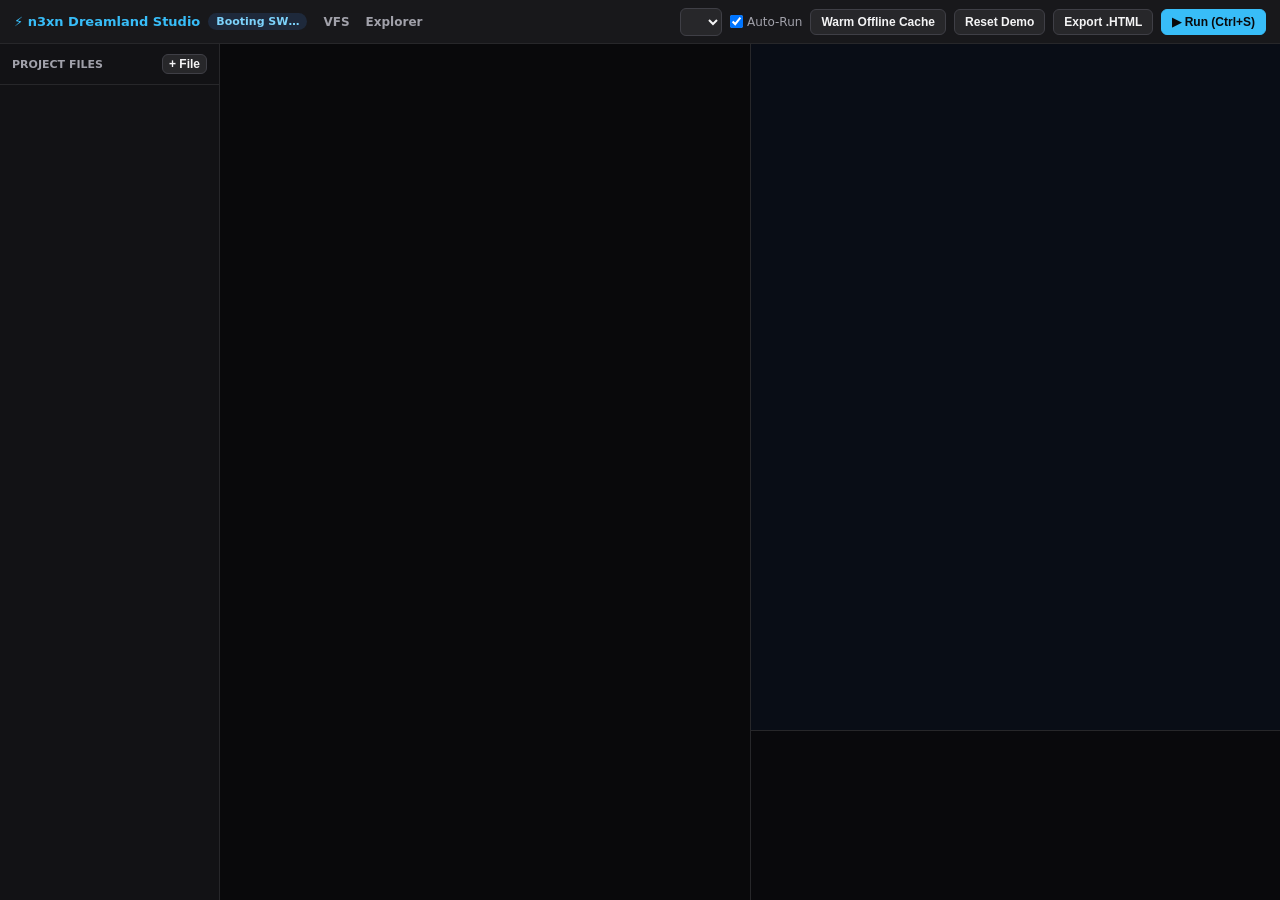
<file: dreamland/index.html>
<!doctype html>
<html lang="en">
<head>
  <meta charset="UTF-8" />
  <meta name="viewport" content="width=device-width, initial-scale=1.0" />
  <title>n3xn Dreamland Studio</title>
  <meta http-equiv="refresh" content="0;url=playground.html" />
  <link rel="canonical" href="playground.html" />
  <style>
    body { margin: 0; min-height: 100vh; display: grid; place-items: center; background: #09090b; color: #e4e4e7; font-family: system-ui, sans-serif; }
    a { color: #38bdf8; }
  </style>
</head>
<body>
  <p>Opening <a href="playground.html">Dreamland Studio</a>…</p>
  <script>
    if ("serviceWorker" in navigator) {
      navigator.serviceWorker.register("./sw.js", { scope: "./" }).catch(() => {});
    }
    location.replace("playground.html");
  </script>
</body>
</html>
</file>
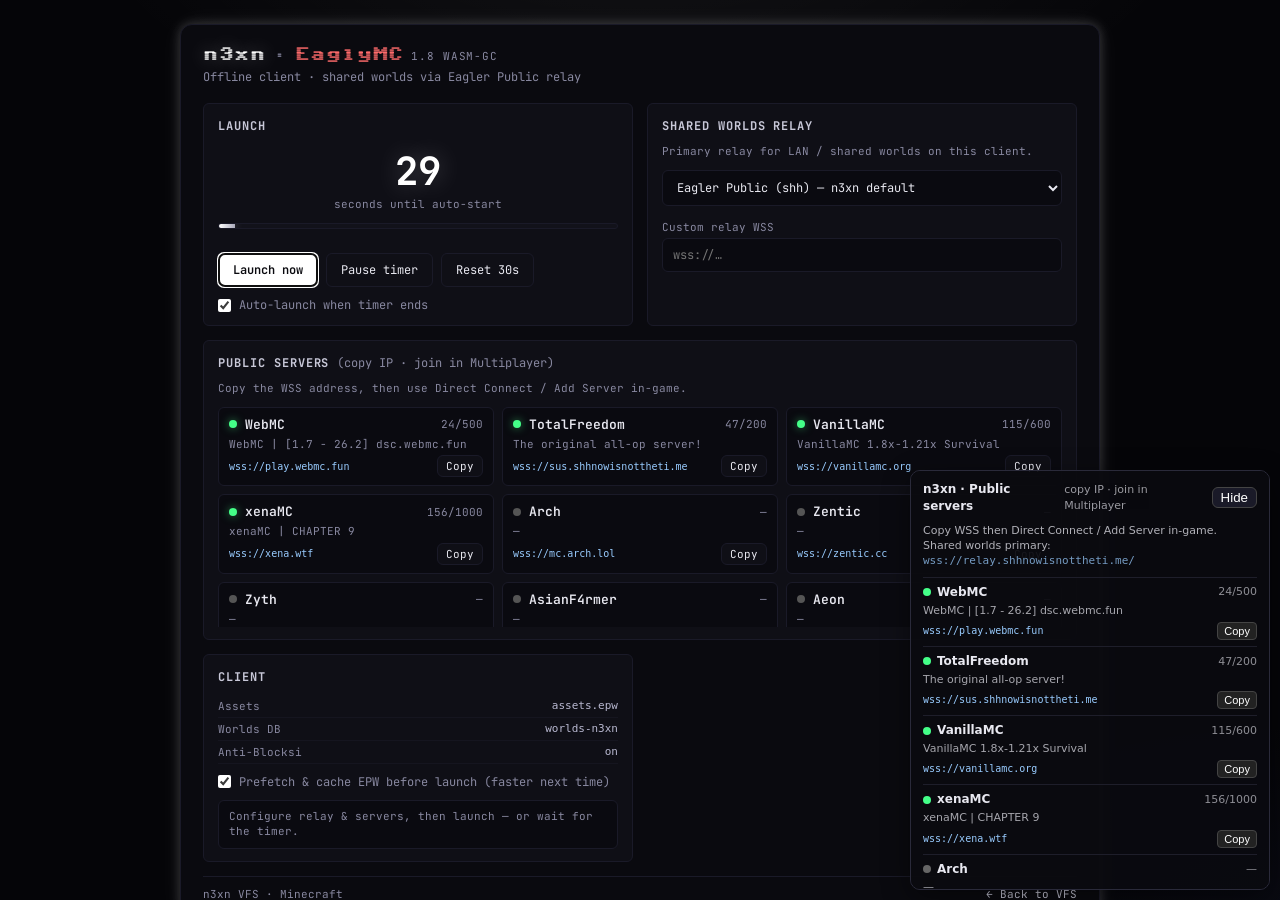
<file: mc/index.html>
<!DOCTYPE html>
<!--
  n3xn · EaglyMC 1.8 WASM-GC launcher
  Primary shared-worlds relay: wss://relay.shhnowisnottheti.me/
-->
<html lang="en">
<head>
  <meta charset="UTF-8" />
  <meta name="viewport" content="width=device-width, initial-scale=1.0, minimum-scale=1.0, maximum-scale=1.0" />
  <meta name="description" content="n3xn Minecraft 1.8 EaglercraftX WASM-GC" />
  <meta name="theme-color" content="#0a0a0f" />
  <title>n3xn · Minecraft 1.8</title>
  <meta property="og:title" content="n3xn · Minecraft 1.8" />
  <meta property="og:description" content="EaglyMC WASM-GC · offline · n3xn VFS" />
  <link rel="preconnect" href="https://fonts.googleapis.com" />
  <link rel="preconnect" href="https://fonts.gstatic.com" crossorigin />
  <link href="https://fonts.googleapis.com/css2?family=JetBrains+Mono:wght@400;500;700&family=Sixtyfour&display=swap" rel="stylesheet" />
  <link rel="stylesheet" href="launch.css" />
  <link rel="icon" href="favicon.ico" type="image/svg+xml" />
  <script src="../js/anti-blocksi.js" data-n3xn="safe"></script>
  <script src="../js/mc-n3xn.js" data-n3xn="safe"></script>
  <script src="game-launch-opts.js"></script>
  <script src="loader-1.js"></script>
  <script src="loader-2.js"></script>
</head>
<body id="game_frame">
  <div id="launch_countdown_screen" class="launch" data-n3xn="safe">
    <div class="launch-bg" aria-hidden="true"></div>
    <div class="launch-shell glow-box">
      <header class="launch-head">
        <div class="brand">
          <span class="brand-mark">n3xn</span>
          <span class="brand-sep">·</span>
          <span class="brand-name">EaglyMC</span>
          <span class="brand-ver">1.8 WASM-GC</span>
        </div>
        <p class="brand-sub">Offline client · shared worlds via Eagler Public relay</p>
      </header>

      <section class="launch-grid">
        <div class="panel">
          <h2 class="panel-title">Launch</h2>
          <div class="countdown-wrap">
            <div class="countdown-num" id="launchCountdownNumber">30</div>
            <div class="countdown-label">seconds until auto-start</div>
            <div class="progress" role="progressbar" aria-valuemin="0" aria-valuemax="100">
              <div class="progress-bar" id="launchCountdownProgress"></div>
            </div>
          </div>
          <div class="btn-row">
            <button type="button" class="btn primary" id="btnLaunchNow" autofocus>Launch now</button>
            <button type="button" class="btn" id="btnPause">Pause timer</button>
            <button type="button" class="btn" id="btnReset">Reset 30s</button>
          </div>
          <label class="check">
            <input type="checkbox" id="optAutoLaunch" checked />
            Auto-launch when timer ends
          </label>
        </div>

        <div class="panel">
          <h2 class="panel-title">Shared worlds relay</h2>
          <p class="hint">Primary relay for LAN / shared worlds on this client.</p>
          <select id="optRelay" class="select">
            <option value="wss://relay.shhnowisnottheti.me/" selected>Eagler Public (shh) — n3xn default</option>
            <option value="wss://relay.deev.is/">lax1dude #1 (deev.is)</option>
            <option value="wss://relay.lax1dude.net/">lax1dude #2</option>
          </select>
          <label class="field">
            <span>Custom relay WSS</span>
            <input type="text" id="optRelayCustom" class="input" placeholder="wss://…" spellcheck="false" />
          </label>
        </div>

        <div class="panel panel-wide">
          <h2 class="panel-title">Public servers <span class="muted">(copy IP · join in Multiplayer)</span></h2>
          <p class="hint">Copy the WSS address, then use Direct Connect / Add Server in-game.</p>
          <div id="serverList" class="server-list"></div>
        </div>

        <div class="panel">
          <h2 class="panel-title">Client</h2>
          <ul class="meta">
            <li><span>Assets</span><code id="assetsPath">assets.epw</code></li>
            <li><span>Worlds DB</span><code>worlds-n3xn</code></li>
            <li><span>Anti-Blocksi</span><code>on</code></li>
          </ul>
          <label class="check">
            <input type="checkbox" id="optPrefetch" checked />
            Prefetch & cache EPW before launch (faster next time)
          </label>
          <div class="status" id="launchStatus">Ready — configure options, then launch.</div>
        </div>
      </section>

      <footer class="launch-foot">
        <span>n3xn VFS · Minecraft</span>
        <a href="../">← Back to VFS</a>
      </footer>
    </div>
  </div>
  <script src="launch.js" data-n3xn="safe"></script>
</body>
</html>
</file>
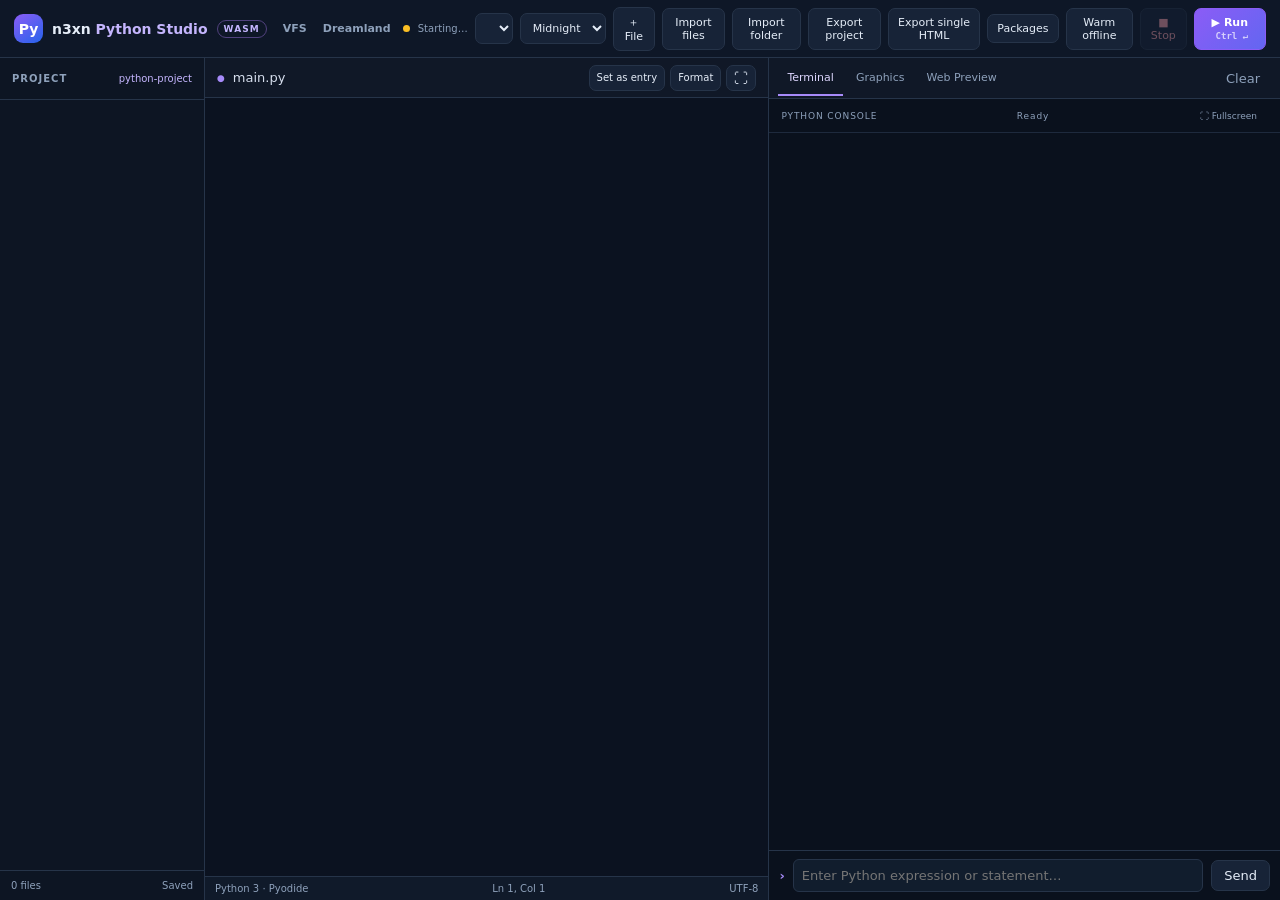
<file: python/index.html>
<!doctype html>
<html lang="en">
<head><meta charset="utf-8"><meta name="viewport" content="width=device-width,initial-scale=1"><title>n3xn Python Studio</title><meta http-equiv="refresh" content="0;url=playground.html"><link rel="canonical" href="playground.html"></head>
<body style="margin:0;background:#090d18;color:#e5e7eb;font:16px system-ui;display:grid;min-height:100vh;place-items:center">
<p>Opening <a style="color:#a78bfa" href="playground.html">n3xn Python Studio</a>…</p><script>location.replace("playground.html")</script>
</body></html>
</file>
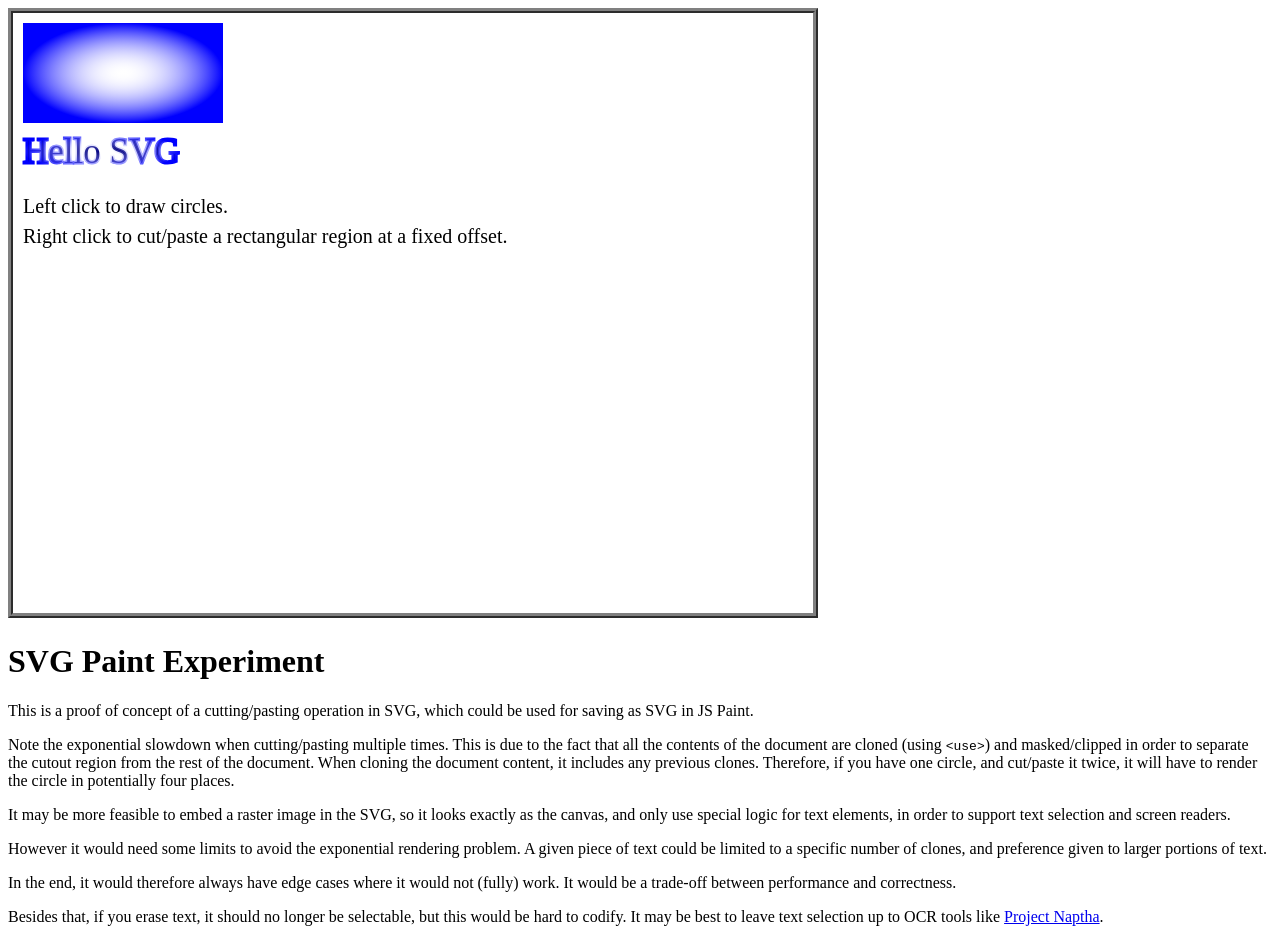
<file: jspaint/svg-paint/index.html>
<!doctype html>
<html lang="en">

<head>
	<meta charset="utf-8">
	<title>SVG Paint Experiment</title>
</head>

<body>
	<svg width="800" height="600">
		<defs>
			<radialGradient id="grad1" cx="50%" cy="50%" r="50%" fx="50%" fy="50%">
				<stop offset="0%" style="stop-color:rgb(255,255,255);stop-opacity:0" />
				<stop offset="100%" style="stop-color:rgb(0,0,255);stop-opacity:1" />
			</radialGradient>
		</defs>
		<rect x="10" y="10" width="200" height="100" fill="url(#grad1)" />
		<text x="10" y="150" font-family="Verdana" font-size="35" fill="navy" stroke="url(#grad1)"
			stroke-width="3">Hello SVG</text>
		<text x="10" y="200" font-family="Verdana" font-size="20" fill="black">
			Left click to draw circles.
		</text>
		<text x="10" y="230" font-family="Verdana" font-size="20" fill="black">
			Right click to cut/paste a rectangular region at a fixed offset.
		</text>
	</svg>
	<h1>SVG Paint Experiment</h1>
	<p>
		This is a proof of concept of a cutting/pasting operation in SVG,
		which could be used for saving as SVG in JS Paint.
	</p>
	<p>
		Note the exponential slowdown when cutting/pasting multiple times.
		This is due to the fact that all the contents of the document are cloned (using <code>&lt;use&gt;</code>)
		and masked/clipped in order to separate the cutout region from the rest of the document.
		When cloning the document content, it includes any previous clones.
		Therefore, if you have one circle, and cut/paste it twice,
		it will have to render the circle in potentially four places.
	</p>
	<p>
		It may be more feasible to embed a raster image in the SVG,
		so it looks exactly as the canvas,
		and only use special logic for text elements,
		in order to support text selection and screen readers.
	</p>
	<p>
		However it would need some limits to avoid the exponential rendering problem.
		A given piece of text could be limited to a specific number of clones,
		and preference given to larger portions of text.
	</p>
	<p>
		In the end, it would therefore always have edge cases where it would not (fully) work.
		It would be a trade-off between performance and correctness.
	</p>
	<p>
		Besides that, if you erase text, it should no longer be selectable, but this would be hard to codify.
		It may be best to leave text selection up to OCR tools like
		<a href="https://projectnaptha.com/">Project Naptha</a>.
	</p>
	<script src="./svg-paint.js"></script>
	<style>
		svg {
			border: 5px ridge gray;
		}
	</style>
</body>

</html>
</file>
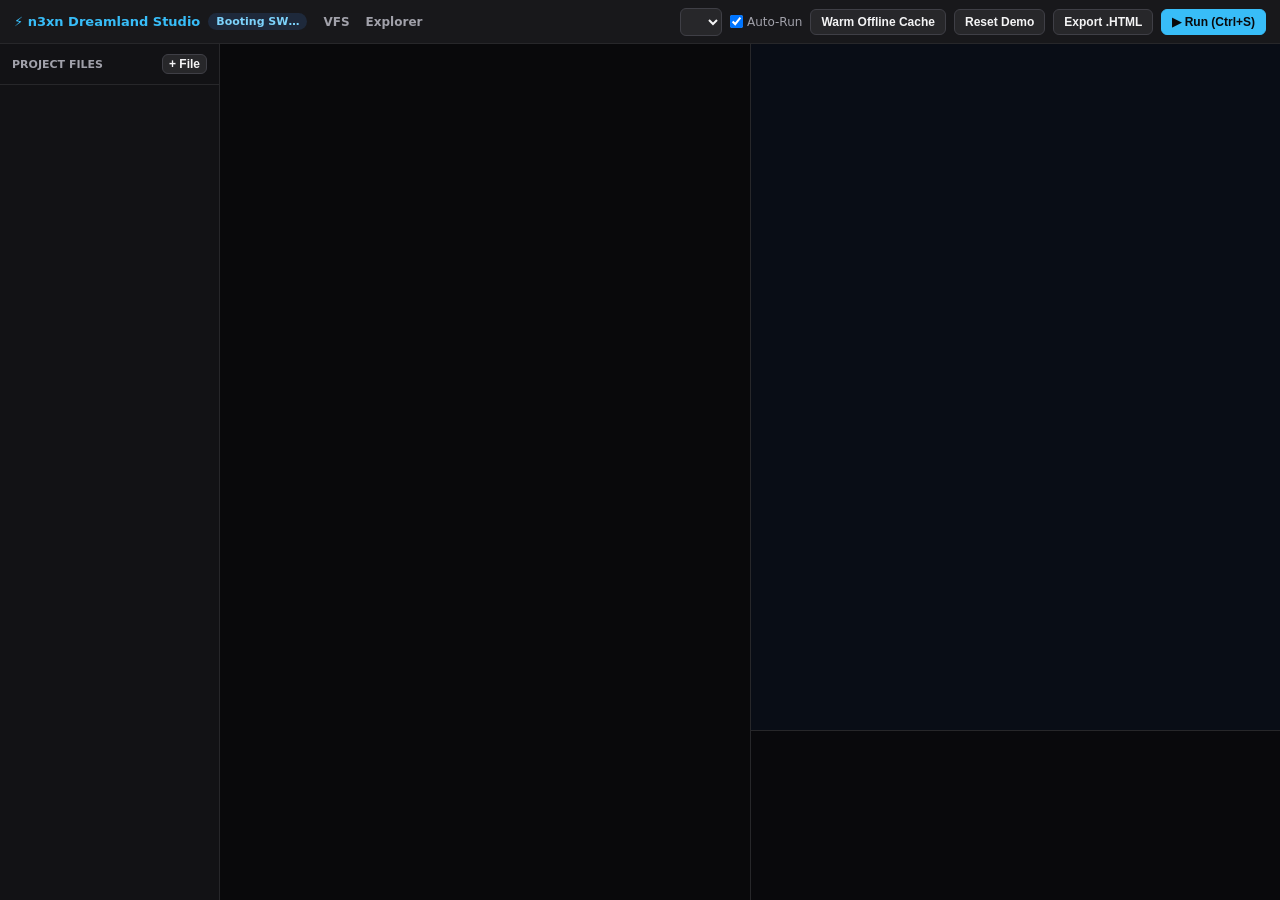
<file: dreamland/playground.html>
<!doctype html>
<html lang="en">
<head>
  <meta charset="UTF-8" />
  <meta name="viewport" content="width=device-width, initial-scale=1.0" />
  <title>n3xn Dreamland Studio</title>
  <meta name="theme-color" content="#09090b" />
  <style>
    * { box-sizing: border-box; margin: 0; padding: 0; }
    body { font-family: system-ui, -apple-system, sans-serif; background: #09090b; color: #e4e4e7; height: 100vh; display: flex; flex-direction: column; overflow: hidden; }
    .topbar { height: 44px; background: #18181b; border-bottom: 1px solid #27272a; display: flex; align-items: center; justify-content: space-between; padding: 0 14px; gap: 10px; flex-shrink: 0; }
    .brand { display: flex; align-items: center; gap: 8px; font-weight: 700; font-size: 13px; color: #38bdf8; }
    .badge { background: #1e293b; color: #7dd3fc; font-size: 11px; padding: 2px 8px; border-radius: 99px; }
    .actions { display: flex; align-items: center; gap: 8px; flex-wrap: wrap; }
    .chk-label { font-size: 12px; color: #a1a1aa; display: flex; align-items: center; gap: 4px; cursor: pointer; }
    select, button { background: #27272a; color: #f4f4f5; border: 1px solid #3f3f46; padding: 5px 10px; border-radius: 6px; font-size: 12px; font-weight: 600; cursor: pointer; }
    select:hover, button:hover { background: #3f3f46; }
    button.primary { background: #38bdf8; color: #09090b; border-color: #38bdf8; }
    button.primary:hover { background: #7dd3fc; }
    .btn-sm { padding: 2px 6px; }
    a.nav { color: #a1a1aa; text-decoration: none; font-size: 12px; margin-left: 8px; }
    a.nav:hover { color: #fff; }
    .workspace { flex: 1; display: flex; overflow: hidden; min-height: 0; }
    .sidebar { width: 220px; background: #121215; border-right: 1px solid #27272a; display: flex; flex-direction: column; flex-shrink: 0; }
    .sidebar-head { padding: 10px 12px; font-size: 11px; font-weight: 700; color: #a1a1aa; display: flex; justify-content: space-between; align-items: center; border-bottom: 1px solid #27272a; }
    .file-list { flex: 1; overflow-y: auto; padding: 6px 0; }
    .file-item { padding: 6px 12px; font-size: 13px; cursor: pointer; display: flex; justify-content: space-between; color: #a1a1aa; }
    .file-item:hover { background: #1f1f23; color: #fff; }
    .file-item.active { background: #1e293b; color: #38bdf8; box-shadow: inset 2px 0 0 #38bdf8; }
    .file-del { opacity: 0; color: #f87171; font-weight: bold; padding: 0 4px; }
    .file-item:hover .file-del { opacity: 1; }
    .editor-pane { flex: 1; display: flex; flex-direction: column; min-width: 0; border-right: 1px solid #27272a; }
    #monaco-root { flex: 1; width: 100%; height: 100%; }
    .preview-pane { flex: 1; display: flex; flex-direction: column; background: #020617; min-width: 0; }
    iframe#preview { flex: 1; width: 100%; border: none; background: #090d16; }
    .console-bar { height: 170px; background: #09090c; border-top: 1px solid #27272a; font-family: ui-monospace, SFMono-Regular, Menlo, monospace; font-size: 12px; padding: 6px 10px; overflow-y: auto; color: #d4d4d8; display: flex; flex-direction: column; gap: 4px; flex-shrink: 0; }
    .log-entry { padding: 3px 6px; border-radius: 4px; background: rgba(255, 255, 255, 0.02); border-left: 2px solid #3f3f46; }
    .log-err { color: #fca5a5; background: rgba(239, 68, 68, 0.12); border-left-color: #ef4444; }
    .log-warn { color: #fde047; background: rgba(234, 179, 8, 0.1); border-left-color: #eab308; }
    .log-ok { color: #86efac; border-left-color: #22c55e; }
    .log-stack { margin-top: 4px; padding-left: 12px; font-size: 11px; color: #f87171; white-space: pre-wrap; opacity: 0.9; }
  </style>
  <link rel="stylesheet" href="./playground.css" />
</head>
<body data-n3xn="safe">
  <header class="topbar">
    <div class="brand">
      <span>⚡ n3xn Dreamland Studio</span>
      <span class="badge" id="status-badge">Booting SW…</span>
      <a class="nav" href="../">VFS</a>
      <a class="nav" href="../explorer/">Explorer</a>
    </div>
    <div class="actions">
      <select id="template-select" title="Load Demo, Game, or App Template"></select>
      <label class="chk-label">
        <input type="checkbox" id="autorun-chk" checked /> Auto-Run
      </label>
      <button type="button" id="warm-btn">Warm Offline Cache</button>
      <button type="button" id="reset-btn">Reset Demo</button>
      <button type="button" id="export-btn">Export .HTML</button>
      <button type="button" class="primary" id="run-btn">▶ Run (Ctrl+S)</button>
    </div>
  </header>

  <main class="workspace">
    <aside class="sidebar">
      <div class="sidebar-head">
        <span>PROJECT FILES</span>
        <button type="button" id="new-file-btn" class="btn-sm">+ File</button>
      </div>
      <div class="file-list" id="file-list"></div>
    </aside>

    <section class="editor-pane">
      <div id="monaco-root"></div>
    </section>

    <section class="preview-pane">
      <iframe
        id="preview"
        title="Dreamland Preview"
        allow="autoplay; fullscreen; gamepad"
        sandbox="allow-scripts allow-modals allow-pointer-lock allow-forms"
      ></iframe>
      <div class="console-bar" id="console-out"></div>
    </section>
  </main>

  <script type="module" src="./js/playground.js"></script>
</body>
</html>
</file>
<file: mc/launch.css>
/* n3xn MC launcher — matches VFS dark / white-glow theme */
:root {
  --bg: #050508;
  --bg2: #0a0a0f;
  --panel: #0f0f16;
  --border: #1a1a28;
  --border-glow: rgba(255, 255, 255, 0.15);
  --text: #e8e8f0;
  --muted: #8888a0;
  --accent: #ffffff;
  --ok: #44ff88;
  --danger: #ff6b6b;
  --glow: 0 0 12px rgba(255, 255, 255, 0.2), 0 0 28px rgba(255, 255, 255, 0.06);
  --font: "JetBrains Mono", ui-monospace, monospace;
  --pixel: "Sixtyfour", var(--font);
  --radius: 6px;
}

* { box-sizing: border-box; margin: 0; padding: 0; }

html, body {
  height: 100%;
  width: 100%;
  background: var(--bg);
  color: var(--text);
  font-family: var(--font);
  font-size: 13px;
  overflow: hidden;
  -webkit-font-smoothing: antialiased;
}

.launch {
  position: fixed;
  inset: 0;
  z-index: 1000;
  display: flex;
  align-items: stretch;
  justify-content: center;
  overflow: auto;
  padding: 24px 16px 40px;
}

.launch-bg {
  position: fixed;
  inset: 0;
  background:
    radial-gradient(ellipse 80% 50% at 50% -10%, rgba(255,255,255,0.06), transparent 55%),
    radial-gradient(ellipse 60% 40% at 100% 100%, rgba(100,120,255,0.04), transparent 50%),
    var(--bg);
  pointer-events: none;
}

.launch-shell {
  position: relative;
  width: min(920px, 100%);
  margin: auto;
  background: var(--bg2);
  border: 1px solid var(--border);
  border-radius: 12px;
  box-shadow: var(--glow);
  padding: 22px 22px 16px;
}

.launch-head { margin-bottom: 18px; }

.brand {
  display: flex;
  flex-wrap: wrap;
  align-items: baseline;
  gap: 8px;
  font-family: var(--pixel);
  letter-spacing: 0.04em;
}

.brand-mark { color: #fff; text-shadow: 0 0 18px rgba(255,255,255,0.35); font-size: 1.15rem; }
.brand-sep { color: var(--muted); }
.brand-name { color: var(--danger); font-size: 1.15rem; }
.brand-ver { font-family: var(--font); font-size: 11px; color: var(--muted); letter-spacing: 0.08em; text-transform: uppercase; }
.brand-sub { margin-top: 6px; color: var(--muted); font-size: 12px; }

.launch-grid {
  display: grid;
  grid-template-columns: 1fr 1fr;
  gap: 14px;
}

.panel {
  background: var(--panel);
  border: 1px solid var(--border);
  border-radius: var(--radius);
  padding: 14px 14px 12px;
}

.panel-wide { grid-column: 1 / -1; }

.panel-title {
  font-size: 12px;
  text-transform: uppercase;
  letter-spacing: 0.08em;
  color: #c8c8d8;
  margin-bottom: 10px;
}

.panel-title .muted { color: var(--muted); text-transform: none; letter-spacing: 0; font-weight: 400; }

.hint { color: var(--muted); font-size: 11px; margin-bottom: 10px; line-height: 1.45; }

.countdown-wrap { text-align: center; padding: 8px 0 12px; }
.countdown-num {
  font-size: 3rem;
  font-weight: 700;
  line-height: 1;
  color: #fff;
  text-shadow: 0 0 24px rgba(255,255,255,0.25);
  font-variant-numeric: tabular-nums;
}
.countdown-label { color: var(--muted); font-size: 11px; margin: 6px 0 12px; }

.progress {
  height: 6px;
  background: #12121a;
  border: 1px solid var(--border);
  border-radius: 99px;
  overflow: hidden;
}
.progress-bar {
  height: 100%;
  width: 0%;
  background: linear-gradient(90deg, #fff, #aab);
  box-shadow: 0 0 10px rgba(255,255,255,0.35);
  transition: width 0.2s linear;
}

.btn-row { display: flex; flex-wrap: wrap; gap: 8px; margin: 12px 0 10px; }

.btn {
  font-family: var(--font);
  font-size: 12px;
  padding: 8px 14px;
  border: 1px solid var(--border);
  background: var(--panel);
  color: var(--text);
  cursor: pointer;
  border-radius: var(--radius);
  transition: border-color 0.15s ease, box-shadow 0.15s ease, background 0.15s ease;
}
.btn:hover { border-color: var(--border-glow); box-shadow: var(--glow); color: #fff; }
.btn.primary {
  background: #fff;
  color: #0a0a0f;
  border-color: #fff;
  font-weight: 600;
}
.btn.primary:hover { background: #f2f2f2; box-shadow: 0 0 20px rgba(255,255,255,0.35); }
.btn:disabled { opacity: 0.45; cursor: not-allowed; box-shadow: none; }

.check {
  display: flex;
  align-items: center;
  gap: 8px;
  color: var(--muted);
  font-size: 12px;
  cursor: pointer;
  user-select: none;
}
.check input { accent-color: #fff; }

.select, .input {
  width: 100%;
  font-family: var(--font);
  font-size: 12px;
  padding: 8px 10px;
  border-radius: var(--radius);
  border: 1px solid var(--border);
  background: #0a0a10;
  color: var(--text);
  margin-bottom: 10px;
}
.select:focus, .input:focus {
  outline: none;
  border-color: rgba(255,255,255,0.35);
  box-shadow: var(--glow);
}

.field { display: block; margin-top: 4px; }
.field span { display: block; color: var(--muted); font-size: 11px; margin-bottom: 4px; }

.server-list {
  display: grid;
  grid-template-columns: repeat(auto-fill, minmax(260px, 1fr));
  gap: 8px;
  max-height: 220px;
  overflow: auto;
}

.server-card {
  border: 1px solid var(--border);
  border-radius: var(--radius);
  padding: 8px 10px;
  background: #0a0a10;
}
.server-card .top { display: flex; align-items: center; gap: 8px; }
.server-card .dot {
  width: 8px; height: 8px; border-radius: 50%;
  background: #555;
  flex-shrink: 0;
}
.server-card .dot.on { background: var(--ok); box-shadow: 0 0 8px rgba(68,255,136,0.5); }
.server-card .name { font-weight: 600; }
.server-card .players { margin-left: auto; color: var(--muted); font-size: 11px; }
.server-card .motd { color: var(--muted); font-size: 11px; margin: 4px 0; line-height: 1.3; }
.server-card .addr-row { display: flex; align-items: center; gap: 6px; }
.server-card code { font-size: 10px; color: #9cf; word-break: break-all; }
.server-card .copy {
  margin-left: auto;
  font-size: 11px;
  padding: 3px 8px;
}

.meta { list-style: none; margin-bottom: 10px; }
.meta li {
  display: flex;
  justify-content: space-between;
  gap: 12px;
  padding: 4px 0;
  border-bottom: 1px solid #15151f;
  color: var(--muted);
  font-size: 11px;
}
.meta code { color: #b8b8d0; }

.status {
  margin-top: 10px;
  padding: 8px 10px;
  border-radius: var(--radius);
  border: 1px solid var(--border);
  background: #0a0a10;
  color: var(--muted);
  font-size: 11px;
  line-height: 1.4;
  min-height: 2.6em;
}
.status.ok { color: var(--ok); border-color: rgba(68,255,136,0.25); }
.status.err { color: var(--danger); border-color: rgba(255,107,107,0.3); }

.launch-foot {
  display: flex;
  justify-content: space-between;
  align-items: center;
  margin-top: 14px;
  padding-top: 10px;
  border-top: 1px solid var(--border);
  color: var(--muted);
  font-size: 11px;
}
.launch-foot a { color: #c8c8d8; text-decoration: none; }
.launch-foot a:hover { color: #fff; text-shadow: 0 0 10px rgba(255,255,255,0.3); }

@media (max-width: 720px) {
  .launch-grid { grid-template-columns: 1fr; }
  .countdown-num { font-size: 2.4rem; }
}
</file>
<file: dreamland/playground.css>
.console-bar {
  height: 170px;
  background: #09090c;
  border-top: 1px solid #27272a;
  font-family: ui-monospace, SFMono-Regular, Menlo, monospace;
  font-size: 12px;
  padding: 6px 10px;
  overflow-y: auto;
  color: #d4d4d8;
  display: flex;
  flex-direction: column;
  gap: 4px;
}

.log-entry {
  padding: 3px 6px;
  border-radius: 4px;
  background: rgba(255, 255, 255, 0.02);
  border-left: 2px solid #3f3f46;
}

.log-err {
  color: #fca5a5;
  background: rgba(239, 68, 68, 0.12);
  border-left-color: #ef4444;
}

.log-warn {
  color: #fde047;
  background: rgba(234, 179, 8, 0.1);
  border-left-color: #eab308;
}

.log-ok {
  color: #86efac;
  border-left-color: #22c55e;
}

.log-stack {
  margin-top: 4px;
  padding-left: 12px;
  font-size: 11px;
  color: #f87171;
  white-space: pre-wrap;
  opacity: 0.9;
}
</file>
